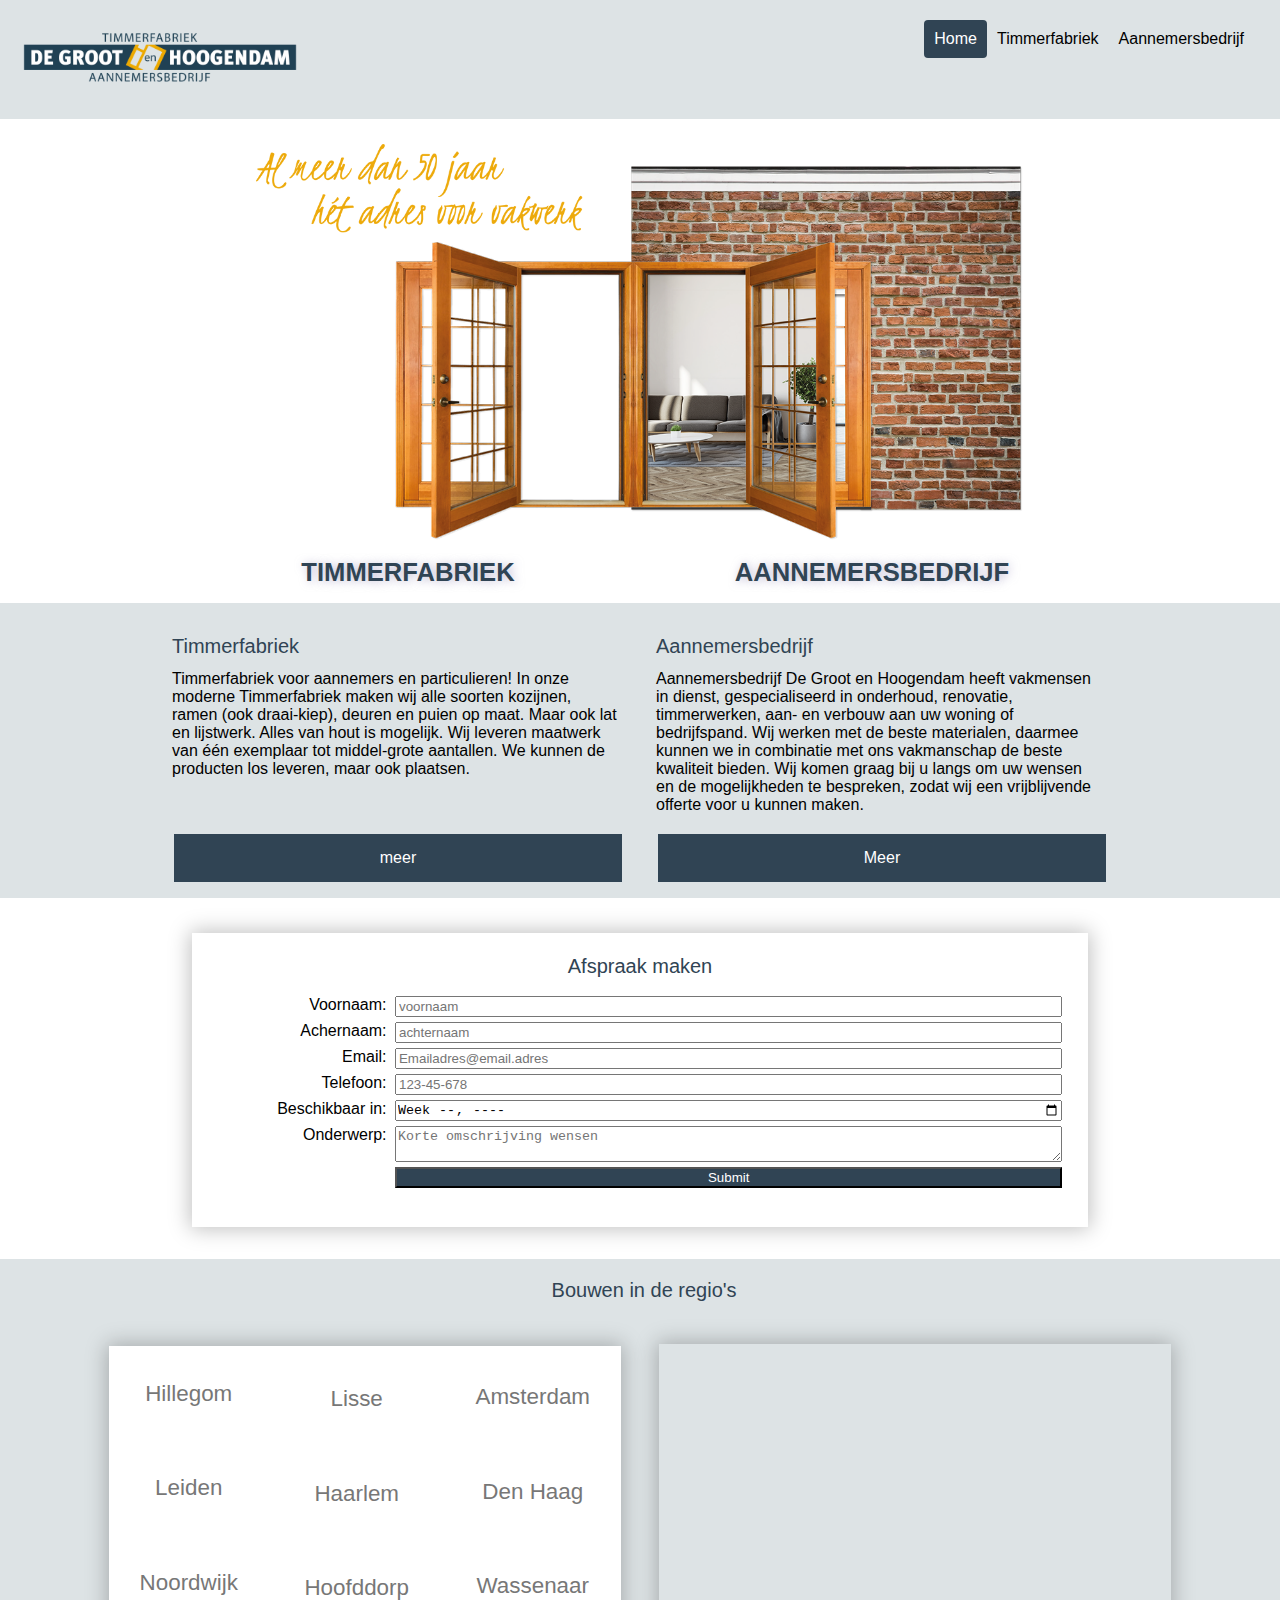
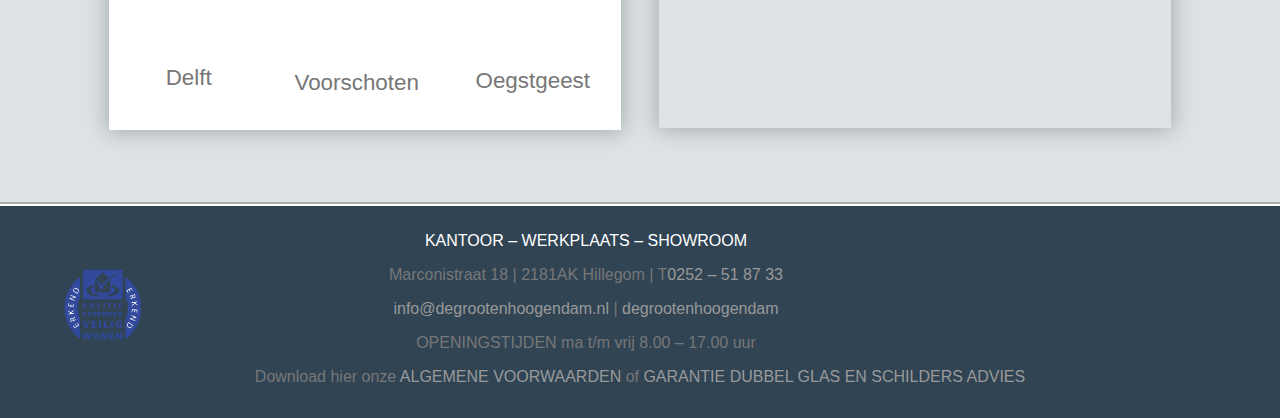
<file: index.html>
<!doctype html>
<html lang="nl">
	
	<head>
		<meta charset="UTF-8">
		<meta name="author" content="jouw naam">
		<meta name="viewport" content="width=device-width, initial-scale=1">
		<title>de Groot en Hoogendam</title>
		<link rel="icon" href="images/logo.svg">
		<link href="styles/style.css" rel="stylesheet">
	</head>
	<body>
		<header>
			<h1>De Groot en Hoogendam</h1>
			<nav id="nav" class="">
				<a href="index.html">
					<img src="images/logo.png" id="logo">
				</a>
				<div id="navrechts">
					<a class="active" href="index.html">Home</a>
					<a href="pagina.html">Timmerfabriek</a>
					<a href="#">Aannemersbedrijf</a>
				</div>
			</nav>
		</header>
		<main>
			<img src="images/deuren.png" alt="Openslaande deuren" class="deuren">
			<div class="richtingen">
				<h2>TIMMERFABRIEK</h2>
				<h2>AANNEMERSBEDRIJF</h2>
			</div>
			<article>
				<h3 class="">Timmerfabriek</h3>
				<p class="">
					Timmerfabriek voor aannemers en particulieren!
					In onze moderne Timmerfabriek maken wij alle soorten kozijnen, ramen (ook draai-kiep), deuren en puien op maat. Maar ook lat en lijstwerk. Alles van hout is mogelijk. Wij leveren maatwerk van één exemplaar tot middel-grote aantallen. We kunnen de producten los leveren, maar ook plaatsen.
				</p>
				<a href="pagina.html">meer</a>
				<h3>Aannemersbedrijf</h3>
				<p>
					Aannemersbedrijf De Groot en Hoogendam heeft vakmensen in dienst, gespecialiseerd in onderhoud, renovatie, timmerwerken, aan- en verbouw aan uw woning of bedrijfspand. Wij werken met de beste materialen, daarmee kunnen we in combinatie met ons vakmanschap de beste kwaliteit bieden. Wij komen graag bij u langs om uw wensen en de mogelijkheden te bespreken, zodat wij een vrijblijvende offerte voor u kunnen maken.
				</p>
				<a href="#">Meer</a>
			</article>
			<form>
				<h3>Afspraak maken</h3>
				<label for="fname">Voornaam:</label>
				<input type="text" id="fname" name="firstname" placeholder="voornaam">
				<label for="lname">Achernaam:</label>
				<input type="text" id="lname" name="lastname" placeholder="achternaam">
				<label for="email">Email:</label>
				<input type="email" id="email" name="email" placeholder="Emailadres@email.adres" autocomplete="off">
				<label for="phone">Telefoon:</label>
				<input type="tel" id="phone" name="phone" placeholder="123-45-678" pattern="[0-9]{3}-[0-9]{2}-[0-9]{3}">
				<label for="week">Beschikbaar in:</label>
				<input type="week" id="week" name="week">
				<label for="subject">Onderwerp:</label>
				<textarea id="subject" name="subject" placeholder="Korte omschrijving wensen"></textarea>
				<input type="submit" value="Submit" class="knop">
			</form>
			<section id="regio">
				<h3 id="titellijst">Bouwen in de regio's</h3>
				<ul id="locatie">
					<li>Hillegom</li>
					<li>Lisse</li>
					<li>Amsterdam</li>
					<li>Leiden</li>
					<li>Haarlem</li>
					<li>Den Haag</li>
					<li>Noordwijk</li>
					<li>Hoofddorp</li>
					<li>Wassenaar</li>
					<li>Delft</li>
					<li>Voorschoten</li>
					<li>Oegstgeest</li>
				</ul>
				<iframe src="https://www.google.com/maps/embed?pb=!1m18!1m12!1m3!1d20727.502456592527!2d4.5799848485606995!3d52.28711765633436!2m3!1f0!2f0!3f0!3m2!1i1024!2i768!4f13.1!3m3!1m2!1s0x47c5e9cbbea9da2f%3A0x86786472d0890345!2sAannemersbedrijf%20Timmerfabriek%20De%20Groot%20%26%20Hoogendam!5e0!3m2!1snl!2snl!4v1603803251276!5m2!1snl!2snl" width="600" height="450" allowfullscreen="" aria-hidden="false" tabindex="0"></iframe>
				
			</section>
		</main>
		<footer>
			<address>
				<p class="bedrijf">KANTOOR – WERKPLAATS – SHOWROOM</p>
				<p class="adres">Marconistraat 18 | 2181AK Hillegom | T<a href="tel:0252–518733">0252 – 51 87 33</a></p>
				<p><a href="mailto:info@degrootenhoogendam.nl" class="email">info@degrootenhoogendam.nl </a> | <a href="#" class="fb">degrootenhoogendam</a></p>
				<p class="tijden">OPENINGSTIJDEN ma t/m vrij 8.00 – 17.00 uur</p>
			</address>
			<p class="voorwaarden">Download hier onze <a href="#">ALGEMENE VOORWAARDEN</a> of <a href="#">GARANTIE DUBBEL GLAS EN SCHILDERS ADVIES</a></p>
			<img src="images/politie-keurmerk.png" alt="Politie keurmerk" class="keurmerk">
		</footer>
		<script src="scripts/script.js"></script>
	</body>
</html>
</file>
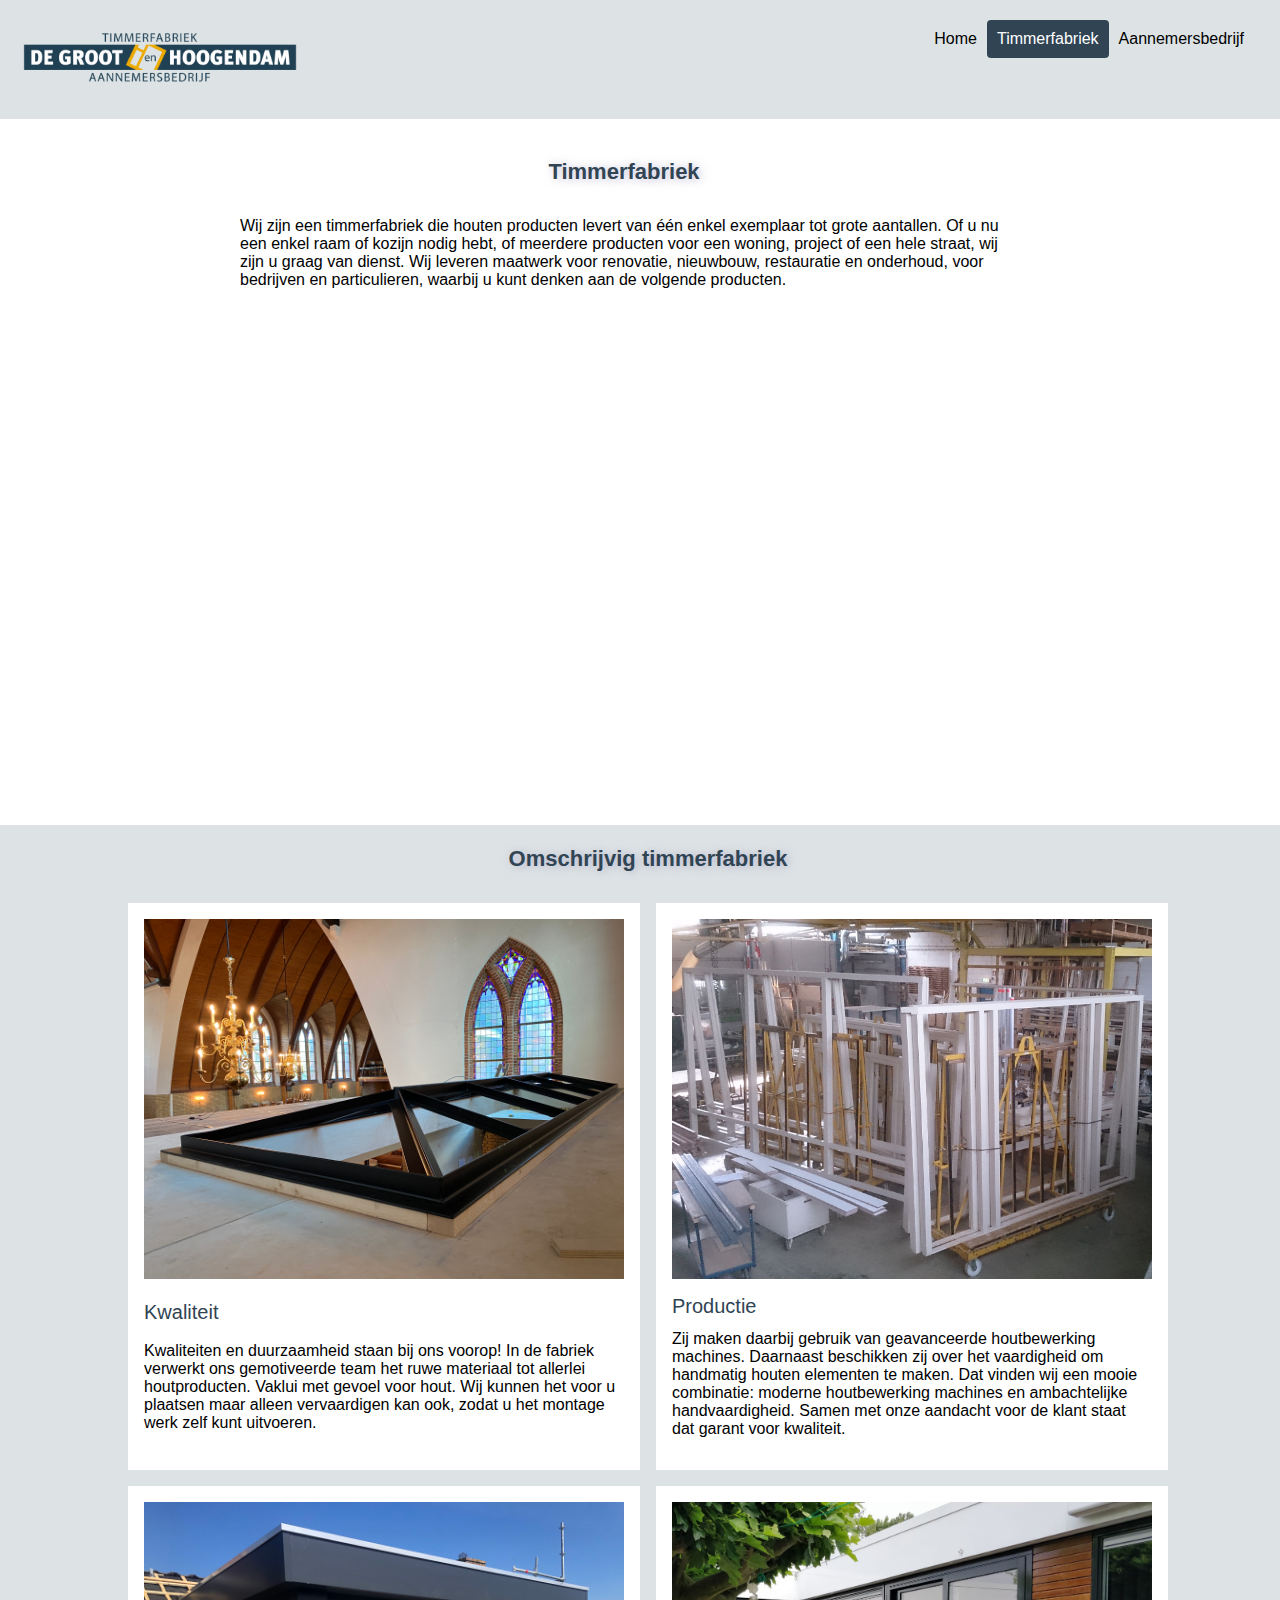
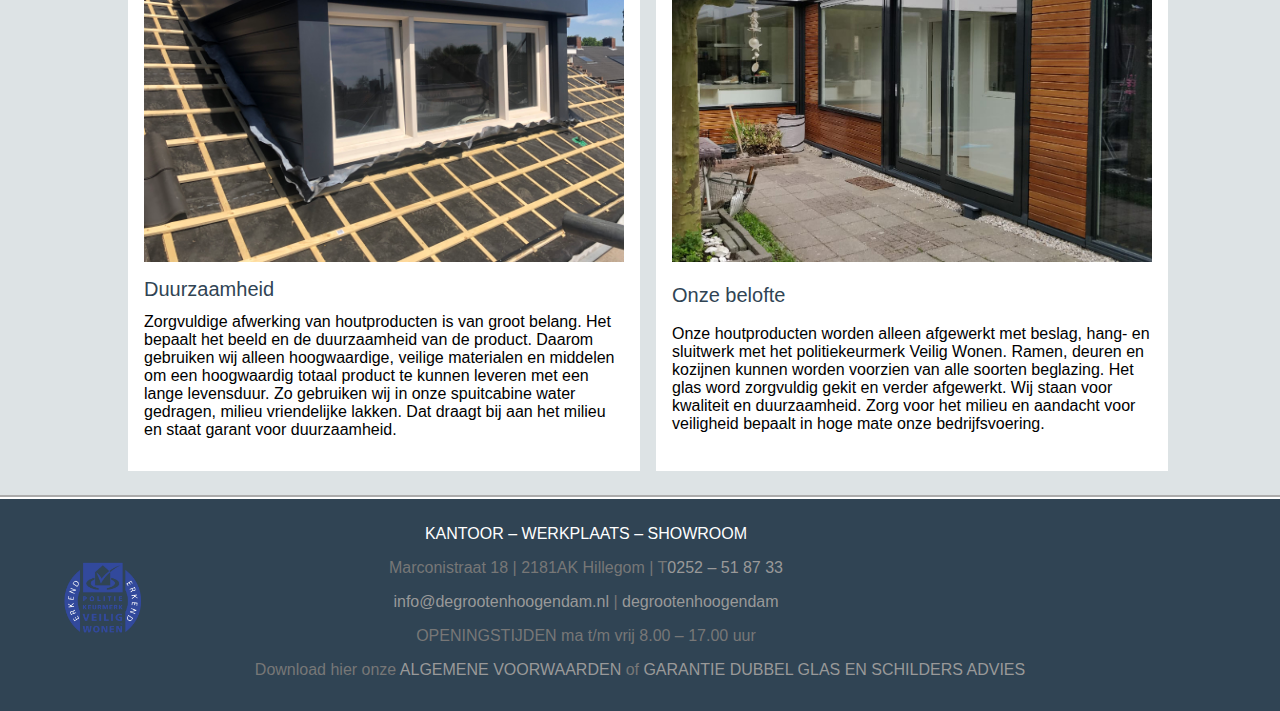
<file: pagina.html>
<!doctype html>
<html lang="nl">
	
	<head>
		<meta charset="UTF-8">
		<meta name="author" content="jouw naam">
		<meta name="viewport" content="width=device-width, initial-scale=1">
		<title>de Groot en Hoogendam</title>
		<link rel="icon" href="images/logo.svg">
		<link href="styles/style.css" rel="stylesheet">
	</head>
	<body>
		<header>
			<h1>Timmerfabriek De Groot en Hoogendam</h1>
			<nav id="nav" class="">
				<a href="index.html">
					<img src="images/logo.png" id="logo">
				</a>
				<div id="navrechts">
					<a  href="index.html">Home</a>
					<a class="active" href="#contact">Timmerfabriek</a>
					<a href="#about">Aannemersbedrijf</a>
				</div>
			</nav>
		</header>
		<main>
			<article id="intro">
				<h2>Timmerfabriek</h2>
				<p class="tekstintro">
				Wij zijn een timmerfabriek die houten producten levert van één enkel exemplaar tot grote aantallen. Of u nu een enkel raam of kozijn nodig hebt, of meerdere producten voor een woning, project of een hele straat, wij zijn u graag van dienst. Wij leveren maatwerk voor renovatie, nieuwbouw, restauratie en onderhoud, voor bedrijven en particulieren, waarbij u kunt denken aan de  volgende producten.</p>
			</article>
			<h3 class="titelcarousel">Projecten</h3>
			
			<ul class="carousel">
				<li><img src="images/overkapingen.jpg" alt="Overkappingen en tuinhuizen op maat"></li>
				<li><img src="images/dakkapel.JPG" alt="Voor elk dag een dakkapel"></li>
				<li><img src="images/veranda.JPG" alt="De ideale veranda of serres"></li>
				<li><img src="images/badkamer.JPG" alt="Badkamer installatie op maat"></li>
				<li><img src="images/zonnepaneel.JPG" alt="Investeer in de toekomst met zonnepanelen"></li>
			</ul>
			<section>
				<h2>Omschrijvig timmerfabriek</h2>
			<article class="uitleg">
				<img src="images/kerk.JPG" alt="">
				<h3>Kwaliteit</h3>
				<p>
					Kwaliteiten en duurzaamheid staan bij ons voorop!
					In de fabriek verwerkt ons gemotiveerde team het ruwe materiaal tot allerlei houtproducten. Vaklui met gevoel voor hout. Wij kunnen het voor u plaatsen maar alleen vervaardigen kan ook, zodat u het montage werk zelf kunt uitvoeren.
				</p>
			</article>
			<article class="uitleg">
				<img src="images/werkplaats.jpg" alt="Onze werkplaats">
				<h3>Productie</h3>
				<p>Zij maken daarbij gebruik van geavanceerde houtbewerking machines. Daarnaast beschikken zij over het vaardigheid om handmatig houten elementen te maken. Dat vinden wij een mooie combinatie: moderne houtbewerking machines en ambachtelijke handvaardigheid. Samen met onze aandacht voor de klant staat dat garant voor kwaliteit.</p>
			</article>
			<article class="uitleg">
				<img src="images/bouwdakkapel.JPG" alt="Plaatsing van duurzame producten">
				<h3>Duurzaamheid</h3>
				<p>Zorgvuldige afwerking van houtproducten is van groot belang. Het bepaalt het beeld en de duurzaamheid van de product. Daarom gebruiken wij alleen hoogwaardige, veilige materialen en middelen om een hoogwaardig totaal product te kunnen leveren met een lange levensduur. Zo gebruiken wij in onze spuitcabine water gedragen, milieu vriendelijke lakken. Dat draagt bij aan het milieu en staat garant voor duurzaamheid.</p>
			</article>
			<article class="uitleg">
				<img src="images/kozijn.png" alt="Onze houtproducten word netjes afgewerkt">
				<h3>Onze belofte</h3>
				<p>Onze houtproducten worden alleen afgewerkt met beslag, hang- en sluitwerk met het politiekeurmerk Veilig Wonen. Ramen, deuren en kozijnen kunnen worden voorzien van alle soorten beglazing. Het glas word zorgvuldig gekit en verder afgewerkt.
				Wij staan voor kwaliteit en duurzaamheid. Zorg voor het milieu en aandacht voor veiligheid bepaalt in hoge mate onze bedrijfsvoering.</p>
			</article>	
			</section>	
		</main>
		<footer>
			<address>
				<p class="bedrijf">KANTOOR – WERKPLAATS – SHOWROOM</p>
				<p class="adres">Marconistraat 18 | 2181AK Hillegom | T<a href="tel:0252–518733">0252 – 51 87 33</a></p>
				<p><a href="mailto:info@degrootenhoogendam.nl" class="email">info@degrootenhoogendam.nl </a> | <a href="#" class="fb">degrootenhoogendam</a></p>
				<p class="tijden">OPENINGSTIJDEN ma t/m vrij 8.00 – 17.00 uur</p>
			</address>
			<p class="voorwaarden">Download hier onze <a href="#">ALGEMENE VOORWAARDEN</a> of <a href="#">GARANTIE DUBBEL GLAS EN SCHILDERS ADVIES</a></p>
			<img src="images/politie-keurmerk.png" alt="Polite keurmerk" class="keurmerk">
		</footer>
		<script src="scripts/script.js"></script>
	</body>
	
</html>
</file>
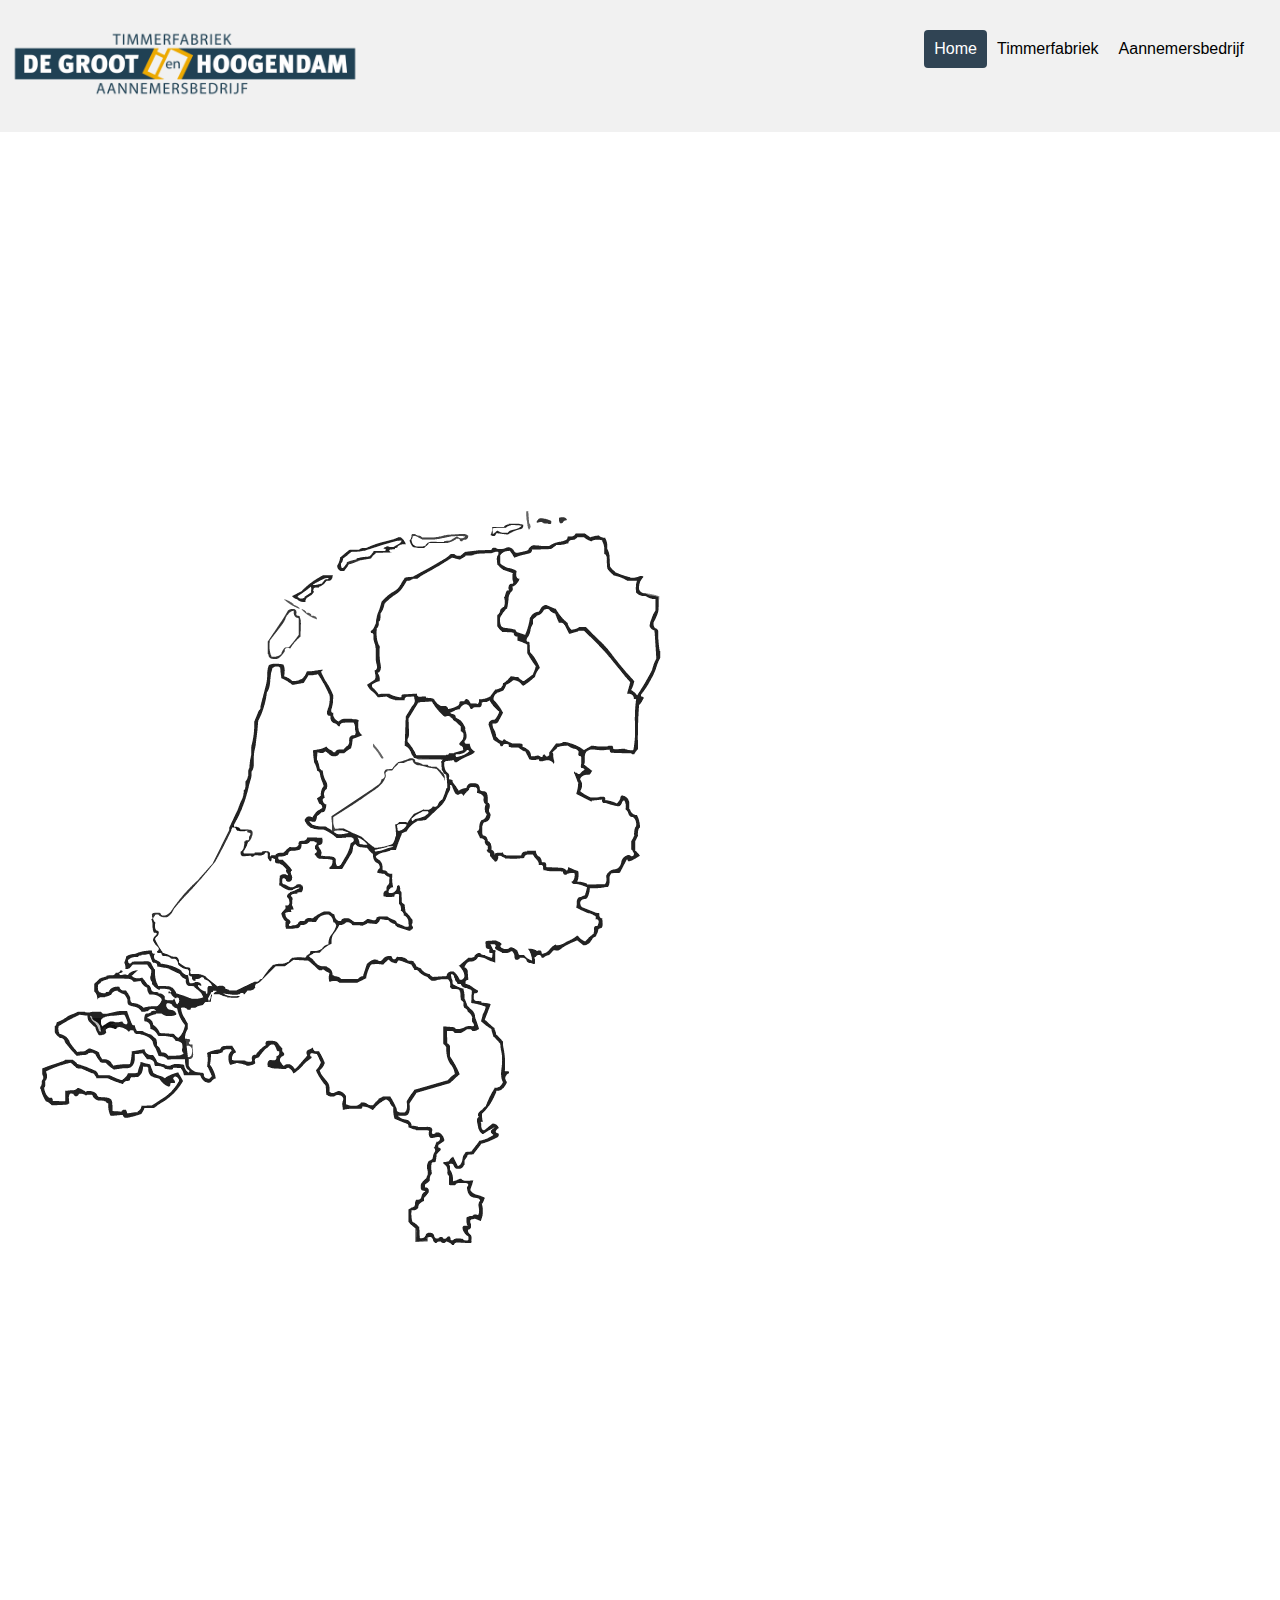
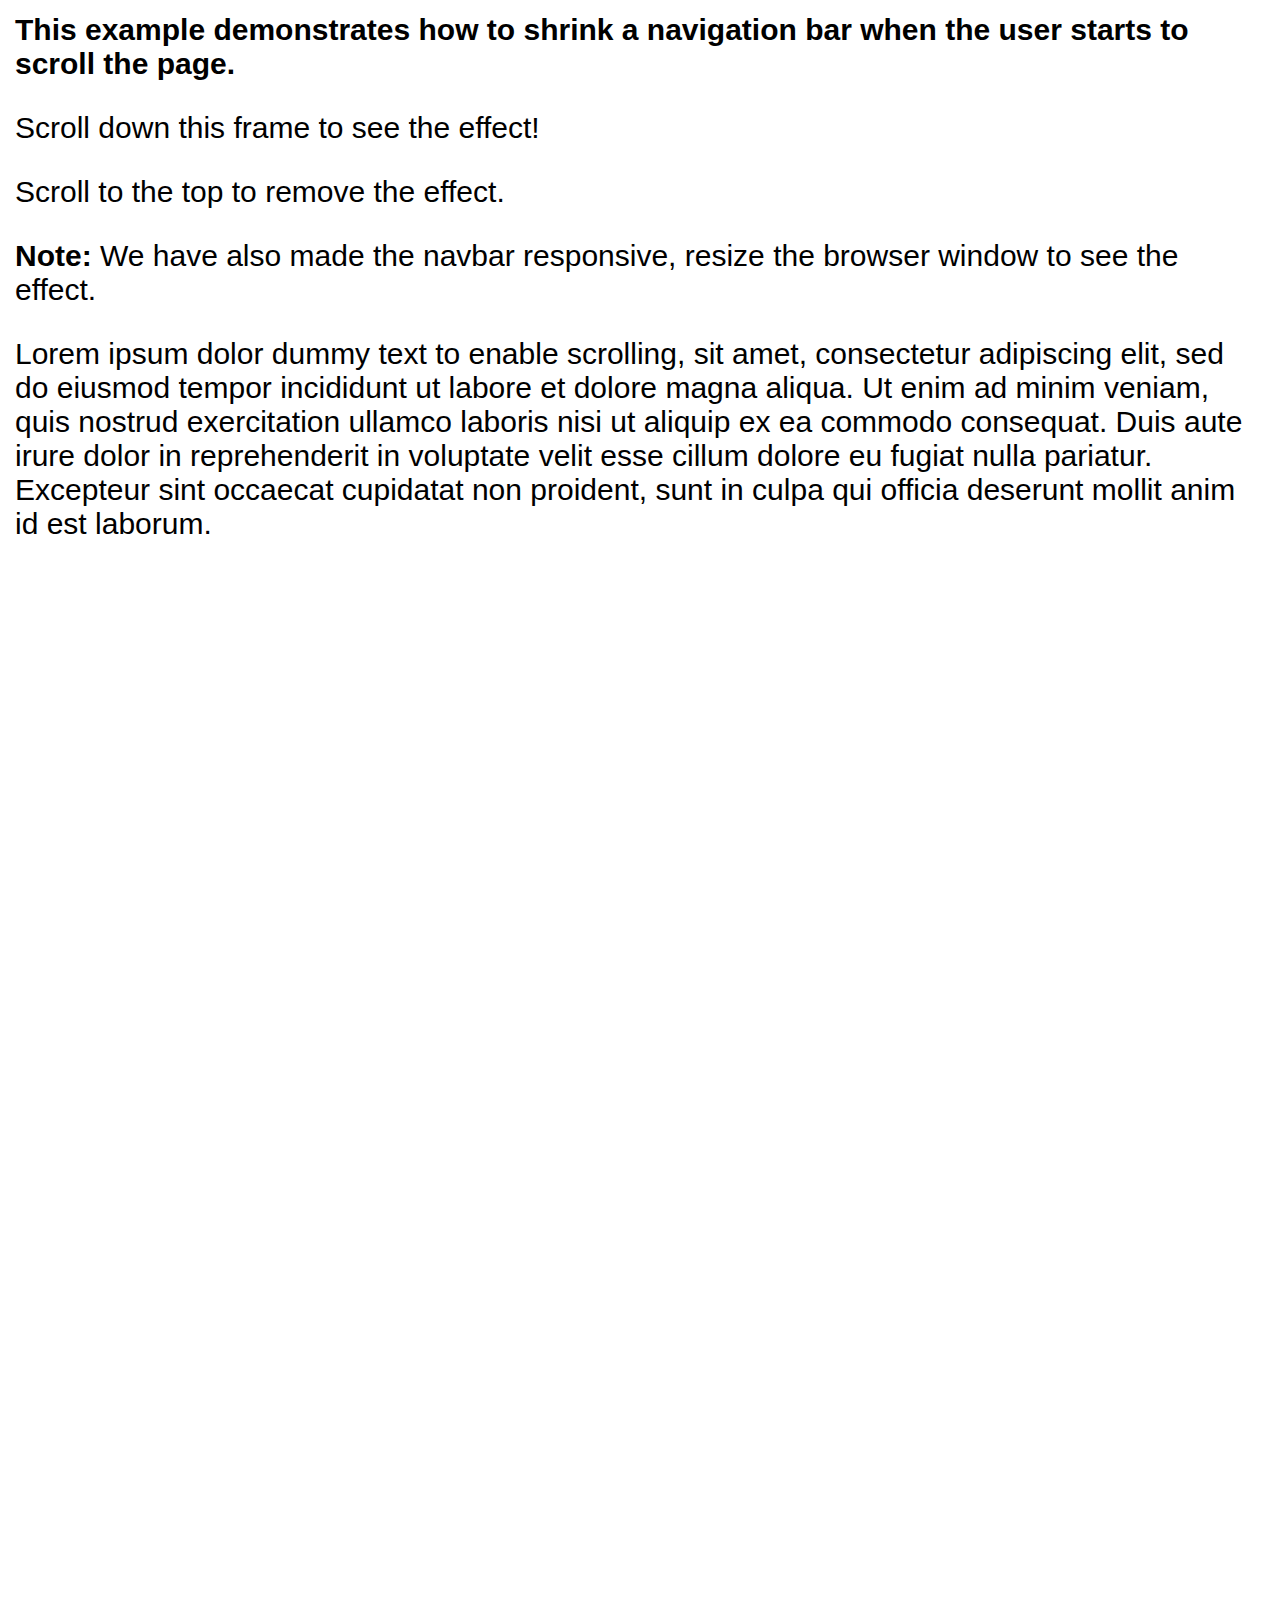
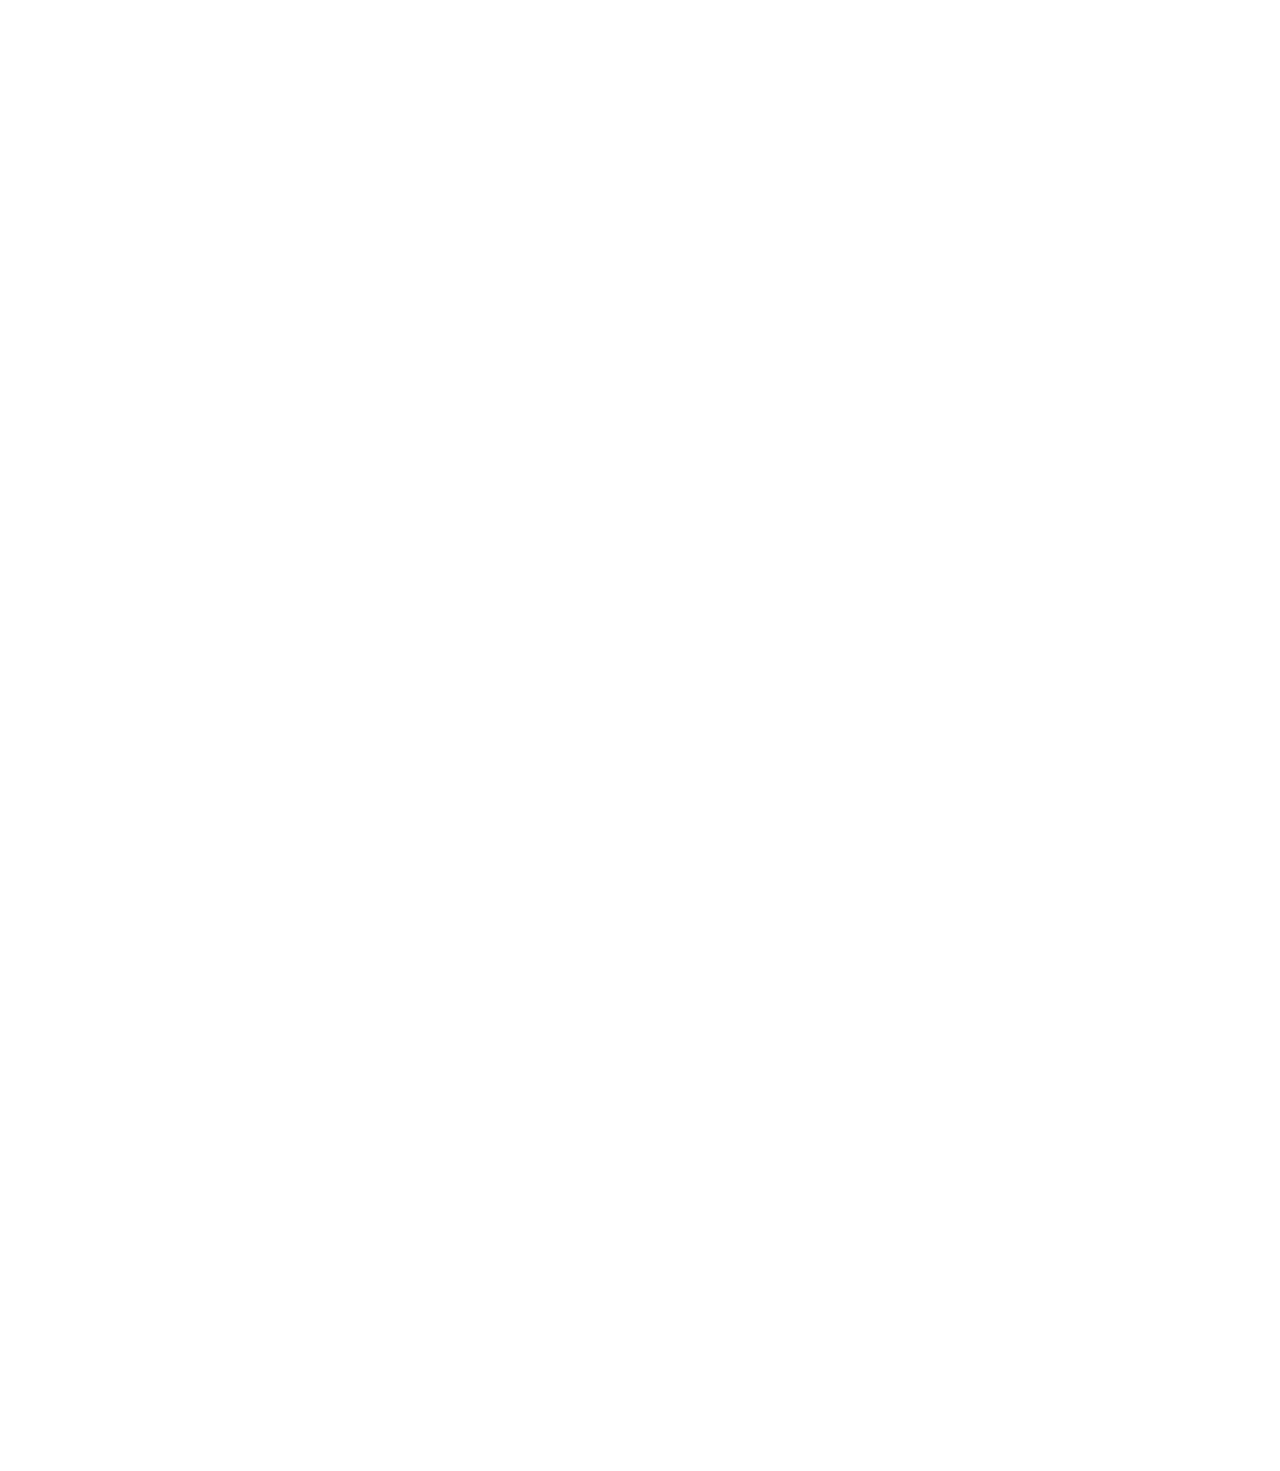
<file: test/testindex.html>
<!doctype html>
<html lang="nl">
	
<head>
	<meta charset="UTF-8">
	<meta name="author" content="jouw naam">
	<meta name="viewport" content="width=device-width, initial-scale=1">
	
	<title>Naam van je site en/of pagina</title>
	
	<style>
* {box-sizing: border-box;}

body { 
  margin: 0;
  font-family: Arial, Helvetica, sans-serif;
}

#nav {
  overflow: hidden;
  background-color: #f1f1f1;
  padding: 30px 10px;
  transition: 2.5s;
  position: fixed;
  width: 100vw;
  top: 0;
  z-index: 99;
}

#nav a {
  float: left;
  color: black;
  text-align: center;
  padding: 10px;
  text-decoration: none;
  font-size: 1em; 
  
  border-radius: 4px;
}
#nav img {
	width: 10em;
}
#nav #logo {
  font-size: 35px;
  font-weight: bold;
  transition: 2.5s;
}

#nav a:hover {
  background-color: #ddd;
  color: black;
}

#nav a.active {
  background-color: #304454;
  color: white;
}

#navrechts {
  float: right;
  padding-right: 1em;
}

@media screen and (max-width: 500px) {
  #nav {
    padding: 20px 10px 15px 10px!important;
  }
  #nav a {
    float: none;
    display: block;
    text-align: left;
  }
  #navrechts {
    float: none;
  }
  #nav img {

  }
}
</style>
</head>

<body>

<div id="nav">
  <img src="images/logo.png" href="#default" id="logo">
  <div id="navrechts">
    <a class="active" href="#home">Home</a>
    <a href="#contact">Timmerfabriek</a>
    <a href="#about">Aannemersbedrijf</a>
  </div>
</div>

<iframe src="https://www.google.com/maps/embed?pb=!1m18!1m12!1m3!1d20727.502456592527!2d4.5799848485606995!3d52.28711765633436!2m3!1f0!2f0!3f0!3m2!1i1024!2i768!4f13.1!3m3!1m2!1s0x47c5e9cbbea9da2f%3A0x86786472d0890345!2sAannemersbedrijf%20Timmerfabriek%20De%20Groot%20%26%20Hoogendam!5e0!3m2!1snl!2snl!4v1603803251276!5m2!1snl!2snl" width="600" height="450" frameborder="0" style="border:0;" allowfullscreen="" aria-hidden="false" tabindex="0"></iframe>
<img src="images/kaart2.png" alt="Kaart van nederland.">

<div style="margin-top:210px;padding:15px 15px 2500px;font-size:30px">
  <p><b>This example demonstrates how to shrink a navigation bar when the user starts to scroll the page.</b></p>
  <p>Scroll down this frame to see the effect!</p>
  <p>Scroll to the top to remove the effect.</p>
  <p><b>Note:</b> We have also made the navbar responsive, resize the browser window to see the effect.</p>
  <p>Lorem ipsum dolor dummy text to enable scrolling, sit amet, consectetur adipiscing elit, sed do eiusmod tempor incididunt ut labore et dolore magna aliqua. Ut enim ad minim veniam, quis nostrud exercitation ullamco laboris nisi ut aliquip ex ea commodo consequat. Duis aute irure dolor in reprehenderit in voluptate velit esse cillum dolore eu fugiat nulla pariatur. Excepteur sint occaecat cupidatat non proident, sunt in culpa qui officia deserunt mollit anim id est laborum.</p>
</div>
	<script>
// When the user scrolls down 80px from the top of the document, resize the navbar's padding and the logo's font size
window.onscroll = function() {scrollFunction()};

function scrollFunction() {
  if (document.body.scrollTop > 90 || document.documentElement.scrollTop > 90) {
    document.getElementById("nav").style.top = "-100vw";
 
  } else {
    document.getElementById("nav").style.top = "0";
   
  }
}
</script>
</body>
	
</html>
</file>
<file: styles/style.css>
/* CSS Document */
*, *::after, *::before {
box-sizing:border-box;
max-width: 100vw;
}
body {
font-family: open-sans, sans-serif;
font-style: normal;
font-weight: 300;
margin: 0;
font-size: 1em;
position: relative;
max-width: 100vw;
}
h1 {
display: flex;
position: absolute;
left: -200vw;
font-weight: 400;
}
h2 {
text-align: center;
color: #304454;
font-size: 22px;
line-height: 20px;
text-shadow: 2px 1px 10px rgba(152, 144, 184, 0.61);
}
h3	{
color: #304454;
font-weight: 300;
grid-row: 1;
text-align: center;
font-size: 20px;
line-height: 15px;
padding-bottom: 0;
margin-bottom: 0;
}
aside	{
color: #304454;
font-weight: 300;
grid-row: 1;
text-align: center;
font-size: 20px;
line-height: 15px;
padding-bottom: 0;
margin-bottom: 0;
}
p {
font-family: open-sans, sans-serif;
font-style: normal;
font-weight: 300;
font-size: 1em;
}
a {
font-family: open-sans, sans-serif;
font-style: normal;
font-weight: 300;
font-size: 1em;
}
header {
margin-bottom: 9em;
max-width: 100vw;
}
nav {
overflow: hidden;
background-color: #dde3e5;
padding: 20px 10px;
transition: 2.5s;
position: fixed;
width: 100vw;
top: 0;
z-index: 50;
margin: 0;
}
.verborgen {
top: -200vw;
}
nav a {
float: left;
color: black;
text-align: center;
padding: 10px;
text-decoration: none;
font-size: 1em;
border-radius: 4px;
}
nav a img {
width: 8em;
}
nav #logo {
font-size: 35px;
font-weight: bold;
transition: 2.5s;
}
nav a:hover {
background-color: #ddd;
color: black;
}
nav a.active {
background-color: #304454;
color: white;
}
#navrechts {
float: right;
padding-right: 1em;
}
@media screen and (max-width: 40em) {
header {
margin-bottom: 13.7em;
}
nav {
padding: 20px 10px 15px 10px!important;
}
nav a {
float: none;
display: block;
text-align: left;
}
#navrechts {
float: none;
}
nav img {
}
}
div.richtingen {
display: grid;
grid-template-columns:1fr 1fr;
grid-column-gap: 2em;
margin: 0vw 15vw 0vw 15vw;
}
div h2 {
font-size: 2vw;
grid-row: 1;
}
article {
display:grid;
grid-template-columns:1fr 1fr;
grid-column-gap: 2em;
justify-content: center;
padding: 0.5em 30vw 2em 30vw;
background-color: #dde3e5;
margin-bottom: 0;
padding-top: 1em;
padding-bottom: 0.5em;
}
#intro {
margin:	0px;
padding-top: 0px;
background-color: white;
border-color: #dde3e5;
width: 100vw;
}
.tekstintro {
width: 60vw;
}
article h3 {
text-align: left;
}
article aside {
text-align: left;
}
article p {
width: 35vw;
grid-row: 2;
}
article a {
background-color: #304454;
border: none;
color: white;
padding: 15px 32px;
text-align: center;
text-decoration: none;
font-size: 16px;
margin: 4px 2px;
margin-bottom: 0.5em;
cursor: pointer;
grid-row: 3;
width: 35vw
}
article a:hover {
transform: scaleX(1.05);
background-color: #304454;
transition: 0.3s;
box-shadow: 2px 3px 6px -1px rgba(0,0,0,0.75);
transform: translateY(1px);
}
article a:active {
transform: scaleX(1.05);
box-shadow: 2px 3px 6px -1px rgba(0,0,0,0.75);
}
article a:focus {
transform: scaleX(1.05);
box-shadow: 2px 3px 6px -1px rgba(0,0,0,0.75);
}
section {
width: 100vw;
margin: 0px;
background-color: #dde3e5;
display: grid;
grid-template-columns: 1fr 1fr;
padding: 1.5em 10vw;
grid-gap: 1em;
}
section h2 {
grid-column: 1 / 3;
text-align: center;
justify-content: center;
padding-top: 0px;
margin-top: 0px;
top: 0px;
padding-bottom: 0px;
}
article.uitleg {
background-color: white;
width: 40vw;
grid-template-columns: 1fr;
padding: 0px;
margin: 0px;
justify-content: center;
text-align: left;
padding: 1em;
grid-gap: 0px;
}
article.uitleg h3 {
grid-row: 2;
}
article.uitleg p {
grid-row: 3;
width: 100%;
}
article.uitleg img {
width: 100%;
grid-row: 1;
}
img {
width: 100vw;
margin: 0px;
height: auto;
}
#bedrijfslogo {
display: flex;
width: 40vw;
height: auto;
margin-left: auto;
margin-right: auto;
margin-top: 1em;
}
.logoscroll {
display: flex;
width: 20vw;
height: auto;
margin-left: auto;
margin-right: auto;
margin-top: 1em;
}
img.deuren {
display: flex;
width: 60vw;
margin-left: auto;
margin-right: auto;
}
img.facebooklink {
width: 10vw;
display: flex;
margin-left: auto;
margin-right: auto;
}
form {
background-color: white;
display: grid;
grid-template-columns: 20% 1fr;
grid-template-rows: auto;
width: 70vw;
justify-content: center;
align-content: center;
margin: 2.2em 15vw 2em 15vw;
padding: 2% 2% 3% 2%;
grid-gap: 1%;
grid-row-gap: 5px;
box-shadow: 0px 0px 20px 2px rgba(0,0,0,0.25);
border-width: 0.2px;
}
form h3 {
width: 100%;
grid-column: 1 / 3;
text-align: center;
justify-content: center;
padding-top: 0px;
margin-top: 0px;
top: 0px;
padding-bottom: 2%;
}
form input {
grid-column: 2;
}
form label {
text-align: right;
grid-column: 1;
}
input.knop {
background-color: #304454;
cursor: pointer;
color: white;
}
input.knop:hover {
transform: scaleX(1.05);
background-color: #304454;
transition: 0.3s;
box-shadow: 2px 3px 6px -1px rgba(0,0,0,0.75);
transform: translateY(1px);
}
input.knop:active{
transform: scaleX(1.05);
box-shadow: 2px 3px 6px -1px rgba(0,0,0,0.75);
}
input.knop:focus {
transform: scaleX(1.05);
box-shadow: 2px 3px 6px -1px rgba(0,0,0,0.75);
}
#regio {
display: grid;
justify-content: center;
align-content: center;
grid-column-gap: 3vw;
grid-template-columns: auto auto auto;
padding-left: 0px;
padding-right: 0px;
}
#titellijst {
width: 100%;
grid-column: 1 / 3;
text-align: center;
justify-content: center;
padding-top: 0px;
margin-top: 0px;
top: 0px;
padding-bottom: 0px;
margin-left: 18%;
}
iframe {
width: 40vw;
height: 30vw;
border: 0;
grid-area: 2 / 2 / span 2 / span 2;
margin-top: 2.4vw;
box-shadow: 0px 0px 20px 2px rgba(0,0,0,0.25);
}
#locatie {
grid-area: 2 / 1 / span 1 / span 1;
border-style: none;
border-width: 0.2px;
display: grid;
grid-template-columns: auto auto auto;
background-color:  white;
grid-gap: 5px;
padding: 5px;
box-shadow: 0px 0px 20px 2px rgba(0,0,0,0.25);
width: 40vw;
height: 30vw;
font-size: 2.5vw
}
li {
list-style: none;
text-align: center;
background-color:  white;
padding-top: 20%;
font-size: 70%;
color: #777777;
}
li:hover {
background-color: white;
transition: 0.5s;
box-shadow: 0px 0px 10px 2px rgba(0,0,0,0.25);
transform: translateY(1px);
text-decoration-style: unset;
}
li:active {
transform: scaleX(1.05);
box-shadow: 2px 3px 6px -1px rgba(0,0,0,0.75);
}
li:focus {
transform: scaleX(1.05);
box-shadow: 2px 3px 6px -1px rgba(0,0,0,0.75);
}
.titelcarousel {
position: absolute;
left: -200vw;
margin-bottom: 1.2em;
}
@keyframes carousel {
0% {
transform: translateX(100px);
opacity: 0;
}
10% {
transform: translateX(0);
opacity: 1;
}
20% {
transform: translateX(0);
opacity: 1;
}
30% {
transform: translateX(-100px);
opacity: 0;
}
100% {
transform: translateX(-200px);
opacity: 0;
}
}
.carousel {
position: relative;
width: 100vw;
height: 300px;
padding-top: 20vw;
padding-bottom: 20vw;
margin: 0;
background-color: white;
}
.carousel li {
position: absolute;
padding: 0px;
top: 0px;
width: 50vw;
left: 25vw;
opacity: 0;
animation: carousel 10s infinite;
box-shadow: 0px 7px 11px 10px rgba(0,0,0,0.32);
}
.carousel li img {
margin: 0px;
padding:0px;
position: relative;
width: 100%;
height: 100%;
top: 1.5px;
}
.carousel
li:nth-child(2) {
animation-delay: 2s;
}
li:nth-child(3) {
animation-delay: 4s;
}
li:nth-child(4) {
animation-delay: 6s;
}
li:nth-child(5) {
animation-delay: 8s;
}
@media (max-width:40em) {
article {
display: grid;
grid-template-columns: 1fr;
grid-column-gap: 2em;
justify-content: center;
padding-bottom: 1em;
background-color: #dde3e5;
}
article:first-of-type {
padding-bottom: 0px;
}
article h3 {
grid-row: 1;
grid-area: 1 / 1 / span 1 / span 1;
width: 75vw;
}
article p {
grid-row: 2;
grid-area: 2 / 1 / span 1 / span 1;
width: 75vw;
}
article a {
grid-row: 3;
grid-area: 3 / 1 / span 1 / span 1;
width: 75vw;
}
article aside:first-of-type {
grid-row: 1;
grid-area: 1 / 1 / span 1 / span 1;
}
article aside {
grid-row: 4;
grid-area: 4 / 1 / span 1 / span 1;
padding-top: 1em
}
article h3:first-of-type {
grid-row: 1;
grid-area: 1 / 1 / span 1 / span 1;
}
article h3:nth-of-type(2)  {
grid-row: 4;
grid-area: 4 / 1 / span 1 / span 1;
}
article h3:nth-of-type(3) {
grid-row: 5;
grid-area: 5 / 1 / span 1 / span 1;
}
article h3:nth-of-type(4)  {
grid-row: 7;
grid-area: 7 / 1 / span 1 / span 1;
}
article p:first-of-type {
grid-row: 2;
grid-area: 2 / 1 / span 1 / span 1;
width: 75vw;
}
article p:nth-of-type(2) {
grid-row: 5;
grid-area: 5 / 1 / span 1 / span 1;
width: 75vw;
}
article p:nth-of-type(3) {
grid-row: 6;
grid-area: 6 / 1 / span 1 / span 1;
}
article p:nth-of-type(4){
grid-area: 8 / 1 / span 1 / span 1;
width: 75vw;
}
article a:first-of-type {
grid-row: 3;
grid-area: 3 / 1 / span 1 / span 1;
width: 75vw;
}
article a:nth-of-type(2) {
grid-row: 6;
grid-area: 6 / 1 / span 1 / span 1;
width: 75vw;
}
div.richtingen {
display: grid;
grid-template-columns:1fr;
grid-gap: 2em;
margin: 0vw 15vw 0vw 15vw;
}
form {
grid-template-columns: 1fr;
width: 60vw;
justify-content: center;
align-content: center;
margin: 2em 20vw 2em 20vw;
padding: 2% 5% 5% 5%;
grid-row-gap: 5px;
}
form h3 {
grid-column: 1;
}
form input {
grid-column: 1;
}
form label {
grid-column: 1;
text-align: left;
}
.carousel {
position: relative;
width: 100vw;
height: 200px;
padding-top: 25vw;
padding-bottom: 0vw;
margin-top: 1vw;
margin-bottom: 25vw;
background-color: white;
}
.carousel li {
width: 70vw;
left: 15%;
padding: 0px;
background: none;
}
.carousel li img {
}
footer img.keurmerk {
position: relative;
left: -100vw;
}
}
@media (max-width:50em) {
form {
grid-template-columns: 1fr;
width: 60vw;
justify-content: center;
align-content: center;
margin: 2em 20vw 2em 20vw;
padding: 2% 5% 5% 5%;
grid-row-gap: 5px;
}
article {
display: grid;
grid-template-columns: 1fr;
grid-column-gap: 2em;
justify-content: center;
background-color: #dde3e5;
padding: 0px 12.5vw 1em 12.5vw;
}
article:first-of-type {
padding-bottom: 0px;
}
article h3 {
grid-row: 1;
grid-area: 1 / 1 / span 1 / span 1;
width: 75vw;
}
article p {
grid-row: 2;
grid-area: 2 / 1 / span 1 / span 1;
width: 75vw;
}
article a {
grid-row: 3;
grid-area: 3 / 1 / span 1 / span 1;
width: 75vw;
}
article aside:first-of-type {
grid-row: 1;
grid-area: 1 / 1 / span 1 / span 1;
}
article aside {
grid-row: 4;
grid-area: 4 / 1 / span 1 / span 1;
padding-top: 1em
}
article h3:first-of-type {
grid-row: 1;
grid-area: 1 / 1 / span 1 / span 1;
}
article h3:nth-of-type(2)  {
grid-row: 4;
grid-area: 4 / 1 / span 1 / span 1;
}
article h3:nth-of-type(3) {
grid-row: 5;
grid-area: 5 / 1 / span 1 / span 1;
}
article h3:nth-of-type(4)  {
grid-row: 7;
grid-area: 7 / 1 / span 1 / span 1;
}
article p:first-of-type {
grid-row: 2;
grid-area: 2 / 1 / span 1 / span 1;
width: 75vw;
}
article p:nth-of-type(2) {
grid-row: 5;
grid-area: 5 / 1 / span 1 / span 1;
width: 75vw;
}
article p:nth-of-type(3) {
grid-row: 6;
grid-area: 6 / 1 / span 1 / span 1;
}
article p:nth-of-type(4){
grid-area: 8 / 1 / span 1 / span 1;
width: 75vw;
}
article a:first-of-type {
grid-row: 3;
grid-area: 3 / 1 / span 1 / span 1;
width: 75vw;
}
article a:nth-of-type(2) {
grid-row: 6;
grid-area: 6 / 1 / span 1 / span 1;
width: auto;
}
footer p.voorwaarden {
width: 80vw;
margin-left: 10vw;
margin-right: 10vw;
}
form h3 {
grid-column: 1;
}
form input {
grid-column: 1;
}
form label {
grid-column: 1;
text-align: left;
}
section {
width: 100vw;
margin: 0px;
background-color: #dde3e5;
display: grid;
grid-template-columns: 1fr;
padding: 1.2em 10vw;
grid-gap: 1em;
}
section h2 {
width: 100%;
grid-column: 1 / 3;
text-align: center;
justify-content: center;
padding-top: 0px;
margin-top: 0px;
top: 0px;
padding-bottom: 0px;
}
article.uitleg {
background-color: white;
width: 80vw;
grid-template-columns: 1fr;
padding: 0px;
margin: 0px;
justify-content: center;
text-align: left;
padding: 1em;
grid-gap: 0px;
}
article.uitleg:first-of-type {
grid-row: 2;
}
article.uitleg:nth-of-type(2){
grid-row: 3;
}
article.uitleg:nth-of-type(3){
grid-row: 4;
}
article.uitleg:nth-of-type(4){
grid-row: 5;
}
article.uitleg h3 {
grid-row: 2;
}
article.uitleg p {
grid-row: 3;
width: 100%;
}
article.uitleg img {
width: 100%;
grid-row: 1;
}
footer img {
opacity: 0;
transition: 2s;
}
}
footer {
overflow: hidden;
position: relative;
background-color: #304454;
width: 100vw;
margin: 0px;
margin-top: 0;
padding: 10px;
padding-bottom: 1em;
border-top-style: groove;
border-top-width: 0.3em;
border-color: white;
max-width: 100vw;
}
footer address p {
color: #777777;
width: 90vw;
}
footer address p:first-of-type {
color: white;
}
footer address a {
color: white;
text-decoration: none;
grid-row: 3;
}
footer p a {
color: #999999;
text-decoration: none;
}
footer p a:hover {
color: white;
text-decoration: none;
transform: scaleX(1.05);
}
footer p a:active {
color: white;
text-decoration: none;
transform: scaleX(1.05);
}
footer p a:focus {
color: white;
text-decoration: none;
transform: scaleX(1.05);
border-style: none;
}
footer p {
color: #777777;
text-align: center;
}
footer img.keurmerk {
width : 6%;
position: absolute;
top: 30%;
left: 5%;
}
</file>
